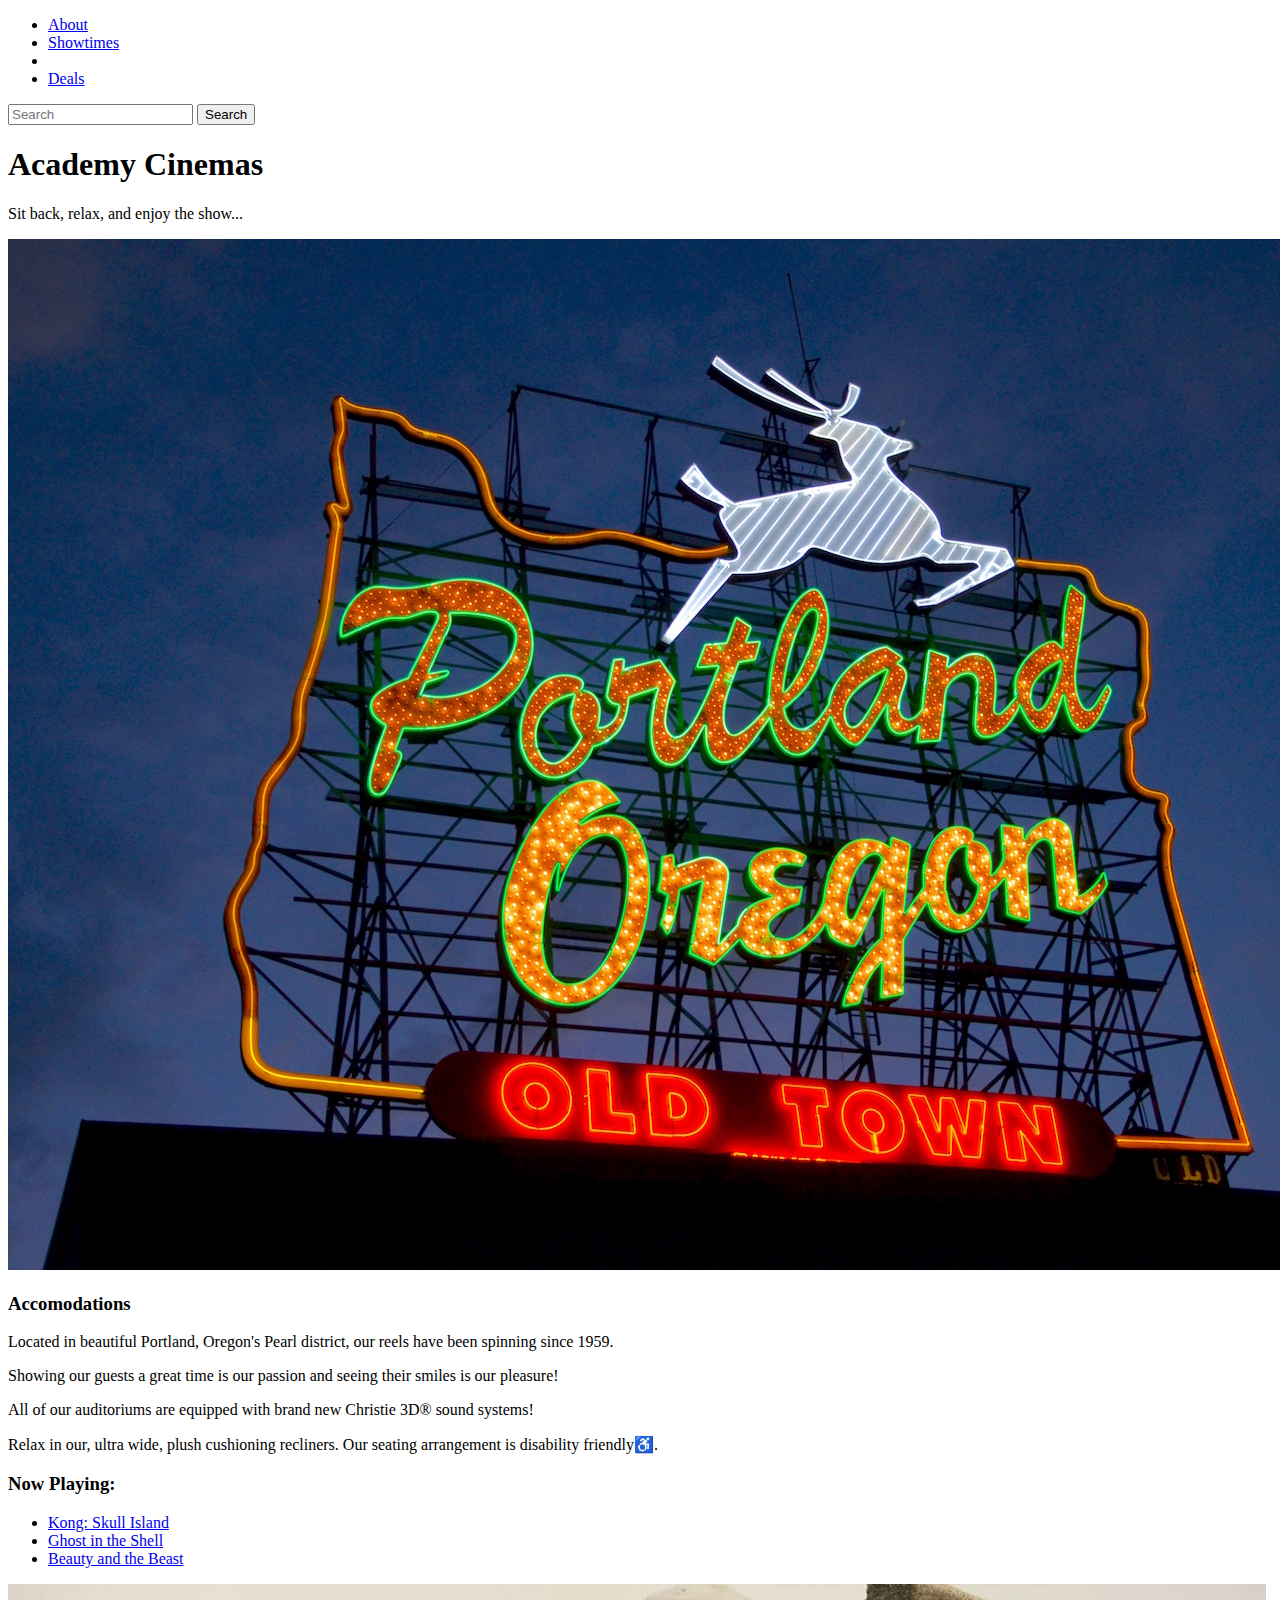
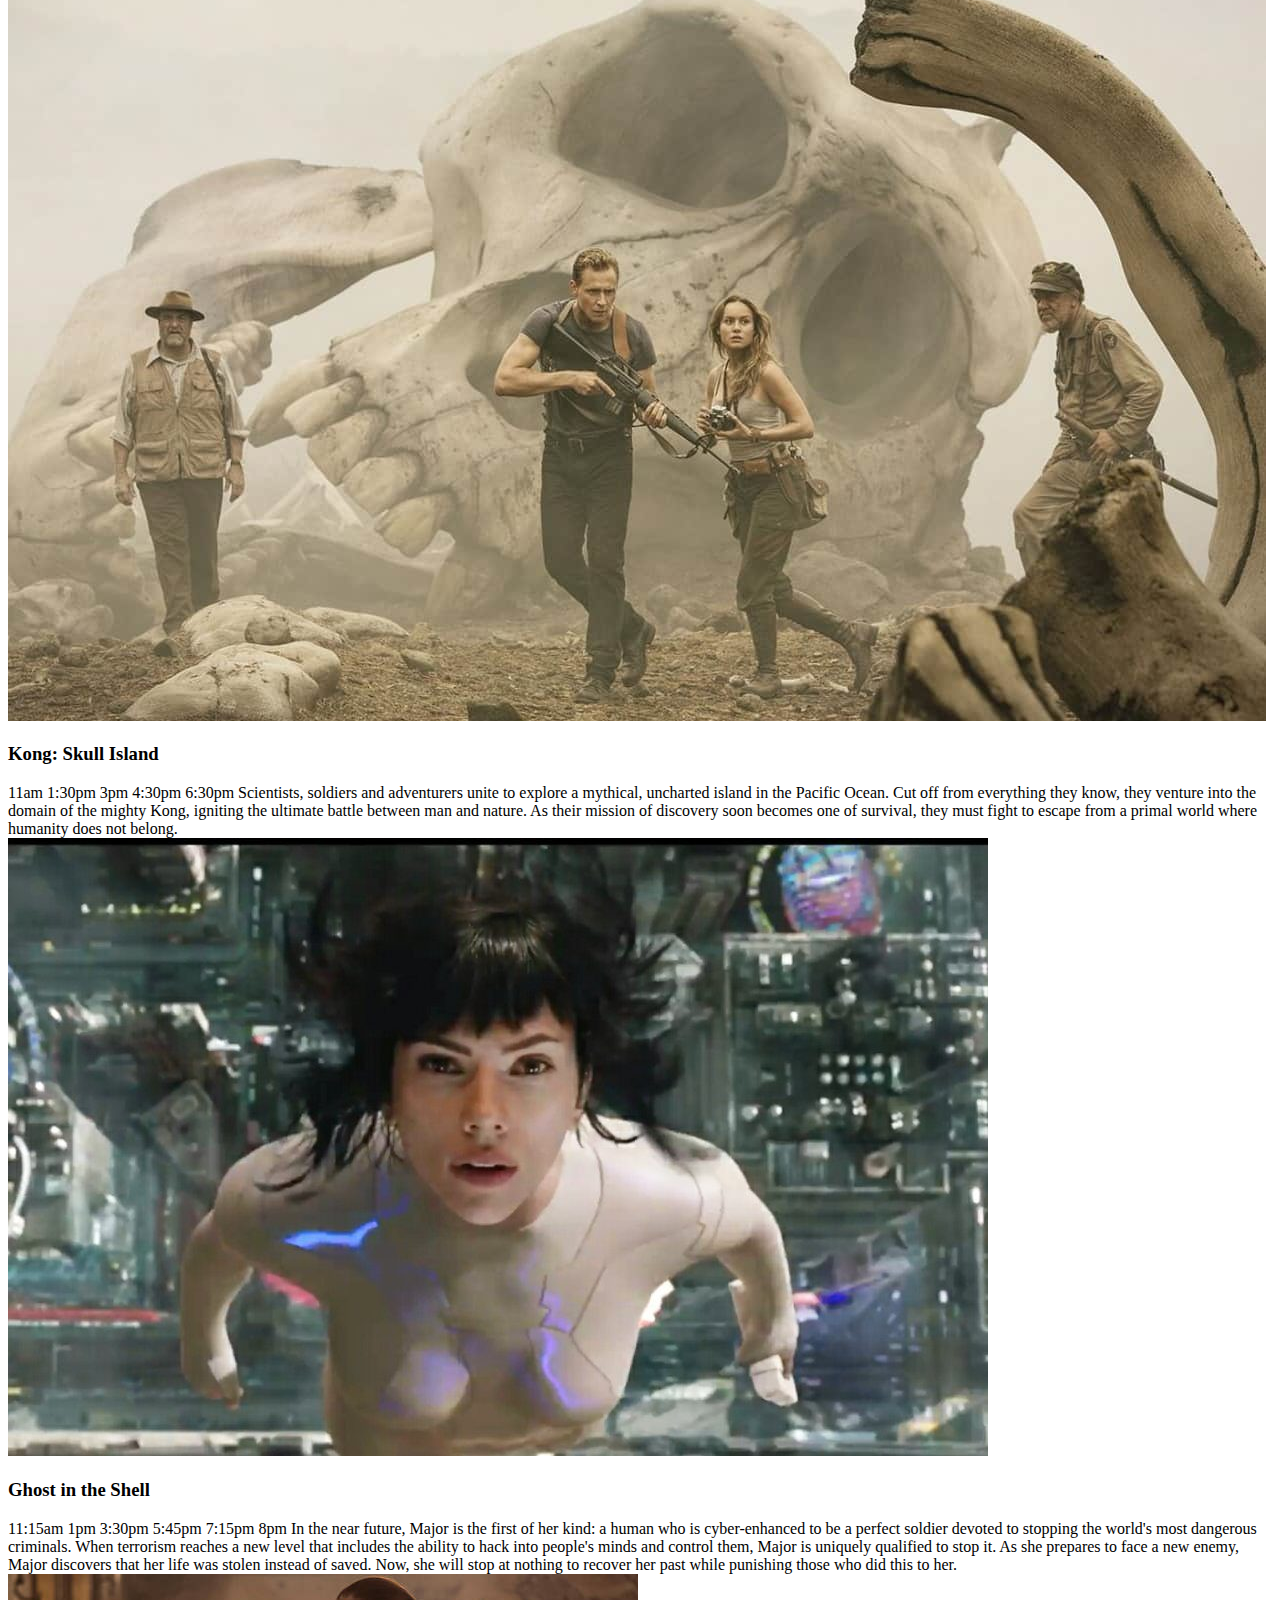
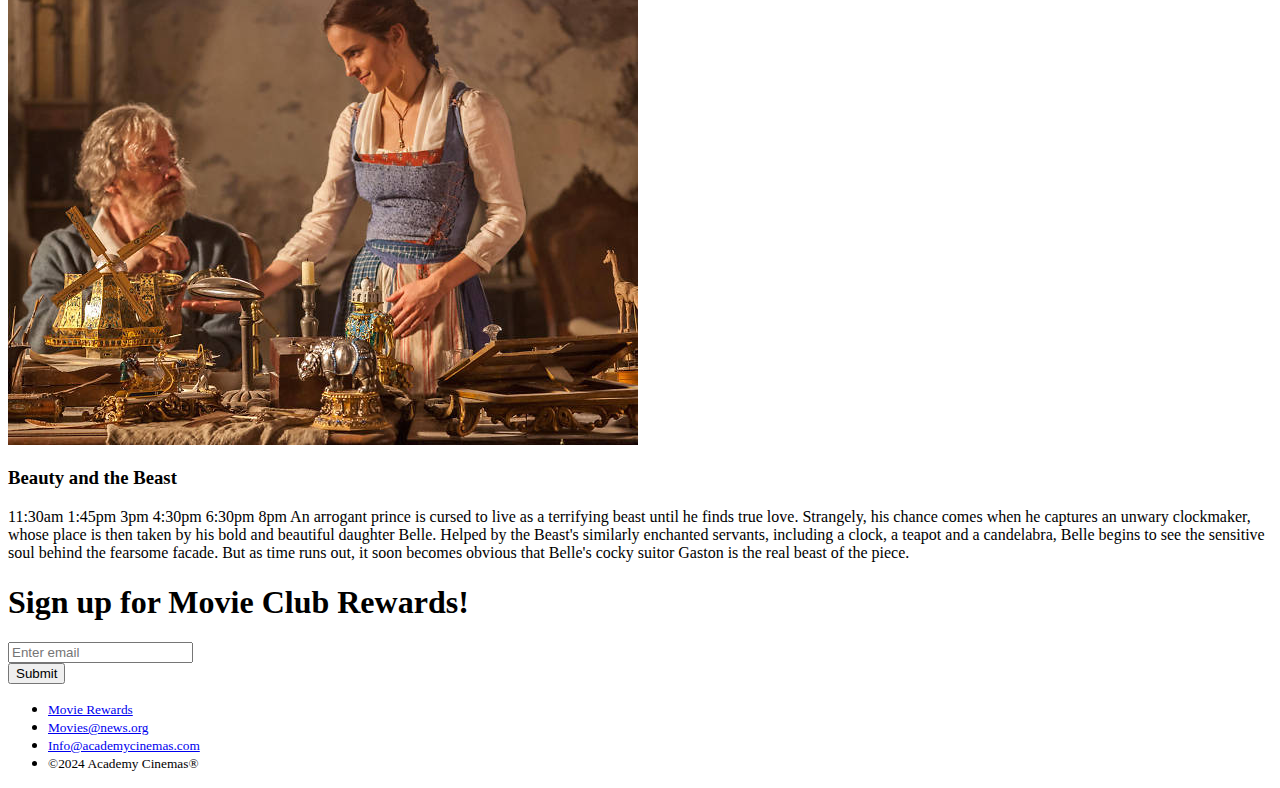
<file: academy_cinemas.html>
<!doctype html>
<html lang="en">
  <head>
    <!-- Required meta tags -->
    <meta charset="utf-8">
    <meta name="viewport" content="width=device-width, initial-scale=1, shrink-to-fit=no">

    <!-- Bootstrap CSS -->
    <link rel="stylesheet" href="https://cdn.jsdelivr.net/npm/bootstrap@4.1.3/dist/css/bootstrap.min.css" integrity="sha384-MCw98/SFnGE8fJT3GXwEOngsV7Zt27NXFoaoApmYm81iuXoPkFOJwJ8ERdknLPMO" crossorigin="anonymous">

    <title>Academy Cinemas</title>
  </head>
  <body>

    <div class="container">
            <nav class="navbar navbar-expand-lg navbar-light bg-info">
                
                <div class="collapse navbar-collapse" id="navbarSupportedContent">
                  <ul class="navbar-nav mr-auto">
                    <li class="nav-item active">
                      <a class="nav-link text-light" href="#accomodations">About</a>
                    </li>
                    <li class="nav-item active">
                      <a class="nav-link text-light" href="#showtimes">Showtimes</a>
                    </li>
                    <li class="nav-item active">
                    </li>
                    <li class="nav-item active">
                      <a class="nav-link text-light" href="#deals">Deals</a>
                    </li>
                  </ul>
                  <form class="form-inline my-2 my-lg-0">
                    <input class="form-control mr-sm-2" type="search" placeholder="Search" aria-label="Search">
                    <button class="btn btn-primary my-2 my-sm-0 text-light" type="submit">Search</button>
                  </form>
                </div>
              </nav>

              <div class="jumbotron jumbotron-fluid bg-info text-center">
                <div class="container">
                  <h1 class="display-4 text-light">Academy Cinemas</h1>
                  <p class="lead text-light">Sit back, relax, and enjoy the show...</p>
                </div>
              </div>

              <div class="container">
                <div class="row">
                  <div class="col-sm">

                    <img class="img-fluid" src="./img/pdx.jpg" alt="">
                   
                    
                  </div>
                  <div class="col-sm" id="accomodations">
                    
                    <h3>Accomodations</h3>
                    <p>Located in beautiful Portland, Oregon's Pearl district, our reels have been spinning since 1959.</p>
                    <p>Showing our guests a great time is our passion and seeing their smiles is our pleasure!</p>
                    <p>All of our auditoriums are equipped with brand new Christie 3D&reg; sound systems!</p>
                    <p>Relax in our, ultra wide, plush cushioning recliners. Our seating arrangement is disability friendly&#9855;.</p>


                </div>
                <div class="col-sm" id="showtimes">
                    
                    <h3>Now Playing:</h3>
                    <ul class="list-group">
                        <li class="list-group-item">
                            <a class="nav-link" href="#">Kong: Skull Island</a>
                        </li>
                        <li class="list-group-item">
                            <a class="nav-link" href="#">Ghost in the Shell</a>
                        </li>
                        <li class="list-group-item">
                            <a class="nav-link" href="#">Beauty and the Beast</a>
                        </li>
                    </ul>
                </div>
            </div>
         </div>

         <!-- showtimes-->

        <div class="container">
        <div class="row">
            <div class="col-sm">
                <img class="img-fluid" src="./img/kongskullisland.jpg" alt="">
                <h3><strong>Kong: Skull Island</strong></h3>
                <span class="badge badge-pill badge-primary">11am</span>
                <span class="badge badge-pill badge-primary">1:30pm</span>
                <span class="badge badge-pill badge-primary">3pm</span>
                <span class="badge badge-pill badge-primary">4:30pm</span>
                <span class="badge badge-pill badge-primary">6:30pm</span>
                Scientists, soldiers and adventurers unite to explore a mythical, uncharted island in the Pacific Ocean. 
                Cut off from everything they know, they venture into the domain of the mighty Kong, igniting the ultimate
                battle between man and nature. As their mission of discovery soon becomes one of survival, they must
                fight to escape from a primal world where humanity does not belong.
            </div>
            <div class="col-sm">
                <img class="img-fluid" src="./img/ghostintheshell.jpg" alt="">
            <h3><strong>Ghost in the Shell</strong></h3>
            <span class="badge badge-pill badge-primary">11:15am</span>
            <span class="badge badge-pill badge-primary">1pm</span>
            <span class="badge badge-pill badge-primary">3:30pm</span>
            <span class="badge badge-pill badge-primary">5:45pm</span>
            <span class="badge badge-pill badge-primary">7:15pm</span>
            <span class="badge badge-pill badge-primary">8pm</span>
            In the near future, Major is the first of her kind: a human who is cyber-enhanced to be a perfect soldier
            devoted to stopping the world's most dangerous criminals. When terrorism reaches a new level that 
            includes the ability to hack into people's minds and control them, Major is uniquely qualified to stop it. 
            As she prepares to face a new enemy, Major discovers that her life was stolen instead of saved. Now, 
            she will stop at nothing to recover her past while punishing those who did this to her.
            </div>
            <div class="col-sm">
                <img class="img-fluid" src="./img/beautyandthebeast.jpg" alt="">
            <h3><strong>Beauty and the Beast</strong></h3>
            <span class="badge badge-pill badge-primary">11:30am</span>
            <span class="badge badge-pill badge-primary">1:45pm</span>
            <span class="badge badge-pill badge-primary">3pm</span>
            <span class="badge badge-pill badge-primary">4:30pm</span>
            <span class="badge badge-pill badge-primary">6:30pm</span>
            <span class="badge badge-pill badge-primary">8pm</span>
            An arrogant prince is cursed to live as a terrifying beast until he finds true love. Strangely, 
            his chance comes when he captures an unwary clockmaker, whose place is then taken by his bold
            and beautiful daughter Belle. Helped by the Beast's similarly enchanted servants, including a clock, 
            a teapot and a candelabra, Belle begins to see the sensitive soul behind the fearsome facade. 
            But as time runs out, it soon becomes obvious that Belle's cocky suitor Gaston is the real beast of the piece.
            </div>
        </div>
        </div>


        <!-- /showtimes-->

        <div class="text-center" id="deals">
                <form>
                    <h1 class="text-primary my-5">Sign up for Movie Club Rewards!</h1>
                    <div class="form-group">
                        <input type="email" class="form-control" id="exampleInputEmail1" aria-describedby="emailHelp" placeholder="Enter email">
                    </div>
                    <button type="submit" class="btn btn-primary">Submit</button>
                </form>
        </div>

        <div class="container my-5">
            <ul class="nav nav-inline">
                <li class="nav-item">
                    <small><a class="nav-link active" href="#">Movie Rewards</a></small>
                </li>
                <li class="nav-item">
                    <small><a class="nav-link" href="#">Movies@news.org</a></small>
                </li>
                <li class="nav-item">
                    <small><a class="nav-link" href="#">Info@academycinemas.com</a></small>
                </li>
                <li class="nav-item">
                    <small><a class="nav-link"></a>&copy;2024 Academy Cinemas&reg;</small>
                </li>
            </ul>
        </div>




    </div>

    <!-- Optional JavaScript -->
    <!-- jQuery first, then Popper.js, then Bootstrap JS -->
    <script src="https://code.jquery.com/jquery-3.3.1.slim.min.js" integrity="sha384-q8i/X+965DzO0rT7abK41JStQIAqVgRVzpbzo5smXKp4YfRvH+8abtTE1Pi6jizo" crossorigin="anonymous"></script>
    <script src="https://cdn.jsdelivr.net/npm/popper.js@1.14.3/dist/umd/popper.min.js" integrity="sha384-ZMP7rVo3mIykV+2+9J3UJ46jBk0WLaUAdn689aCwoqbBJiSnjAK/l8WvCWPIPm49" crossorigin="anonymous"></script>
    <script src="https://cdn.jsdelivr.net/npm/bootstrap@4.1.3/dist/js/bootstrap.min.js" integrity="sha384-ChfqqxuZUCnJSK3+MXmPNIyE6ZbWh2IMqE241rYiqJxyMiZ6OW/JmZQ5stwEULTy" crossorigin="anonymous"></script>
  </body>
</html>
</file>
